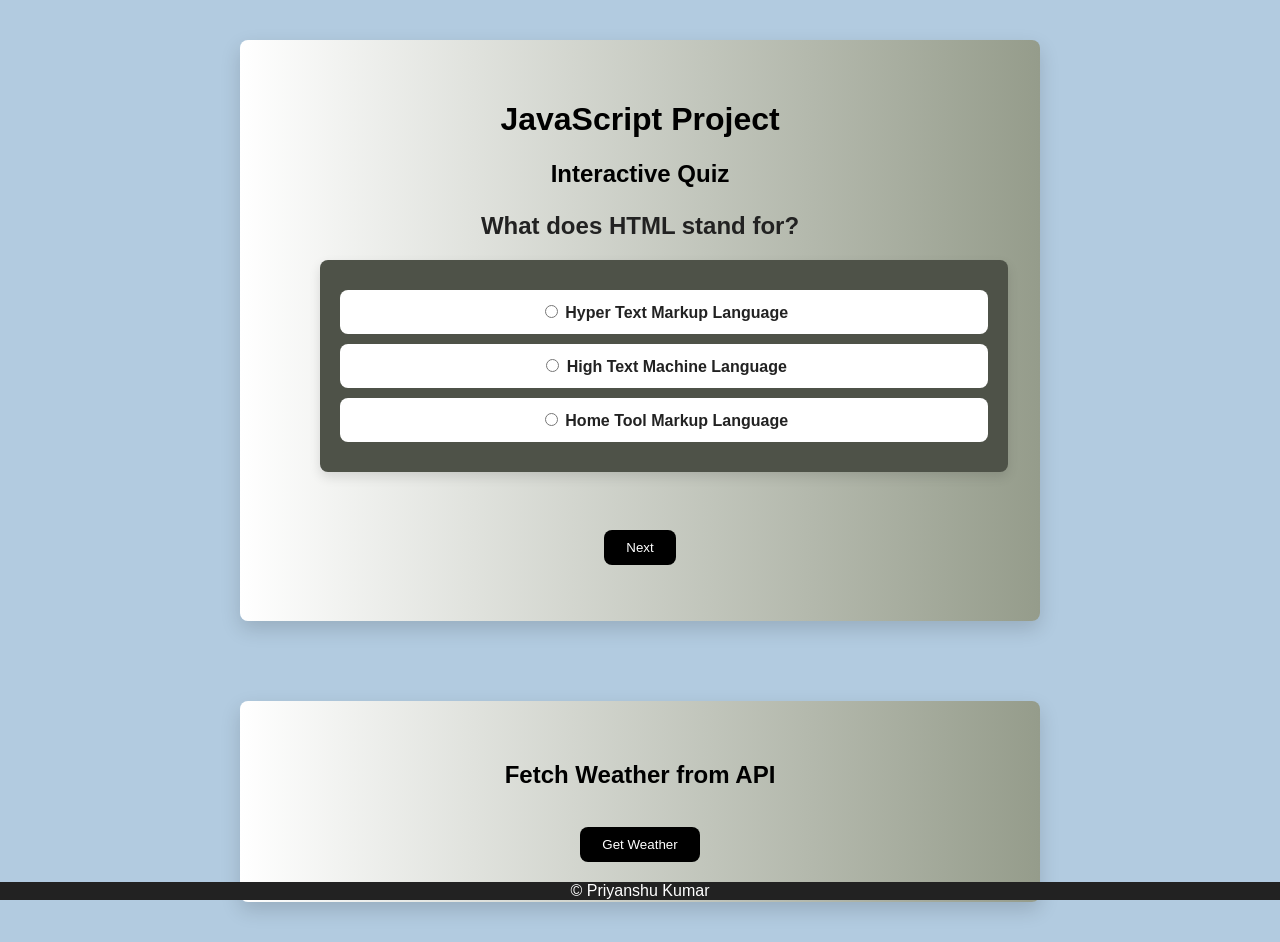
<file: TASK 3/index.html>
<!DOCTYPE html>
<html lang="en">
<head>
<meta charset="UTF-8">
<meta name="viewport" content="width=device-width, initial-scale=1.0">
<title>Responsive Quiz & API Project</title>
<link rel="stylesheet" href="css.css">
</head>
<body>

<div class="container">
    <h1>JavaScript Project</h1>

    <!-- Quiz Section -->
    <section>
        <h2>Interactive Quiz</h2>
        <p id="question"></p>
        <div id="answers"></div>
        <button onclick="nextQuestion()">Next</button>
        <p id="score"></p>
    </section>
</div>
<div>
    <section>
        <h2>Fetch Weather from API</h2>
        <button onclick="goPage()">Get Weather</button>
    </section>
</div>
<footer> &copy; Priyanshu Kumar</footer>
<script src="script.js"></script>
</body>
</html>
</file>
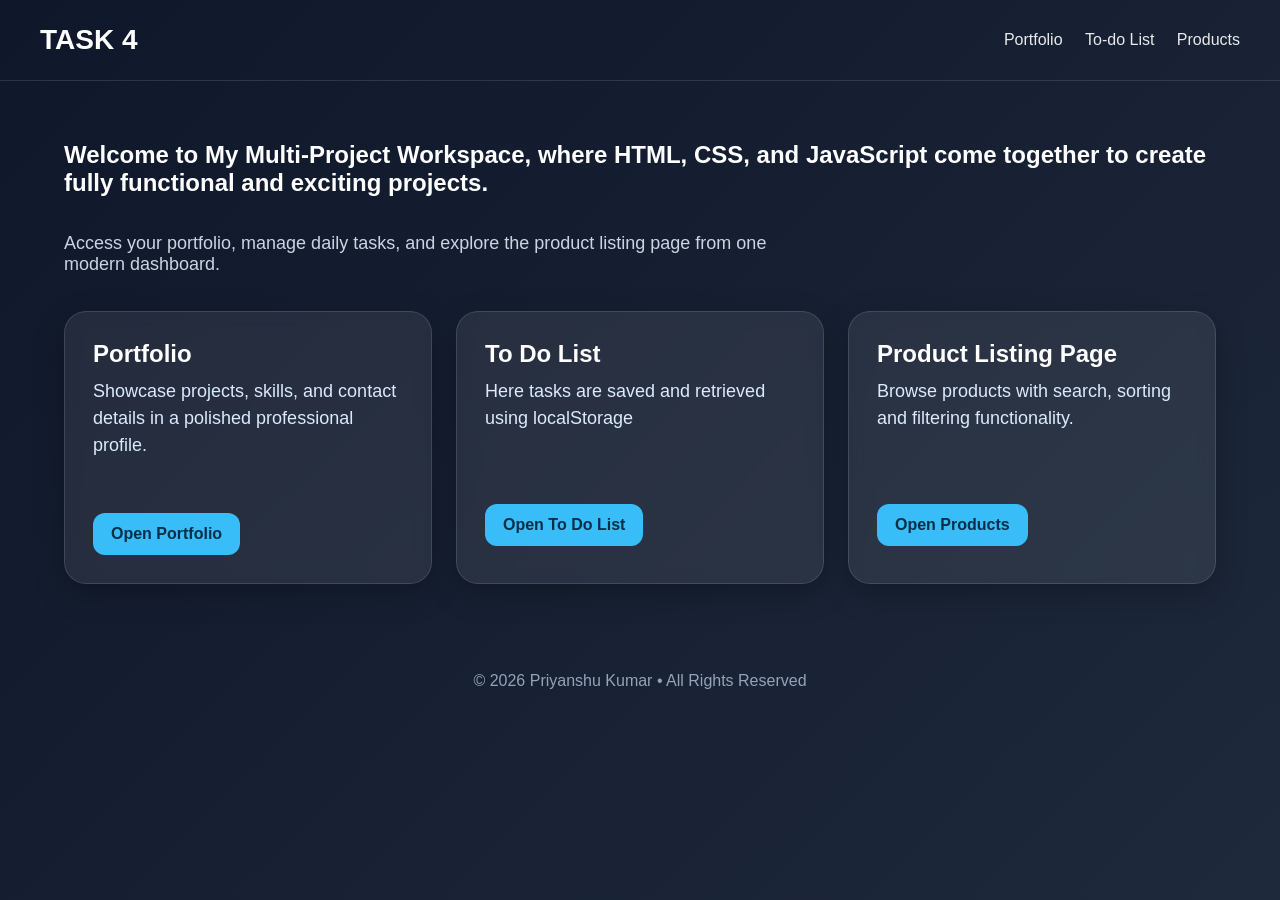
<file: TASK 4/index.html>
<!DOCTYPE html>
<html lang="en">

<head>
    <meta charset="UTF-8">
    <meta name="viewport" content="width=device-width, initial-scale=1.0">
    <title>Task 4</title>
    <link rel="stylesheet" href="main.css">
</head>

<body>
    <header>
        <div class="logo">TASK 4</div>
        <nav>
            <a href="portfolio.html">Portfolio</a>
            <a href="list/list.html">To-do List</a>
            <a href="product.html">Products</a>
        </nav>
    </header>
    <section class="hero">
        <h2>Welcome to My Multi-Project Workspace, where HTML, CSS, and JavaScript come together to create fully functional and exciting projects.</h2>
        <br><br>
        <p>Access your portfolio, manage daily tasks, and explore the product listing page from one modern dashboard.
        </p>
        <div class="grid">
            <div class="card">
                <h3>Portfolio</h3>
                <p>Showcase projects, skills, and contact details in a polished professional profile.</p>
                <a class="btn" href="portfolio.html">Open Portfolio</a>
            </div>
            <div class="card">
                <h3>To Do List</h3>
                <p>Here tasks are saved and retrieved using localStorage</p>
                <a class="btn" href="list/list.html">Open To Do List</a>
            </div>
            <div class="card">
                <h3>Product Listing Page</h3>
                <p>Browse products with search, sorting and filtering functionality.</p>
                <a class="btn" href="product.html">Open Products</a>
            </div>
        </div>
    </section>
    <footer>© 2026 Priyanshu Kumar • All Rights Reserved</footer>
</body>

</html>
</file>
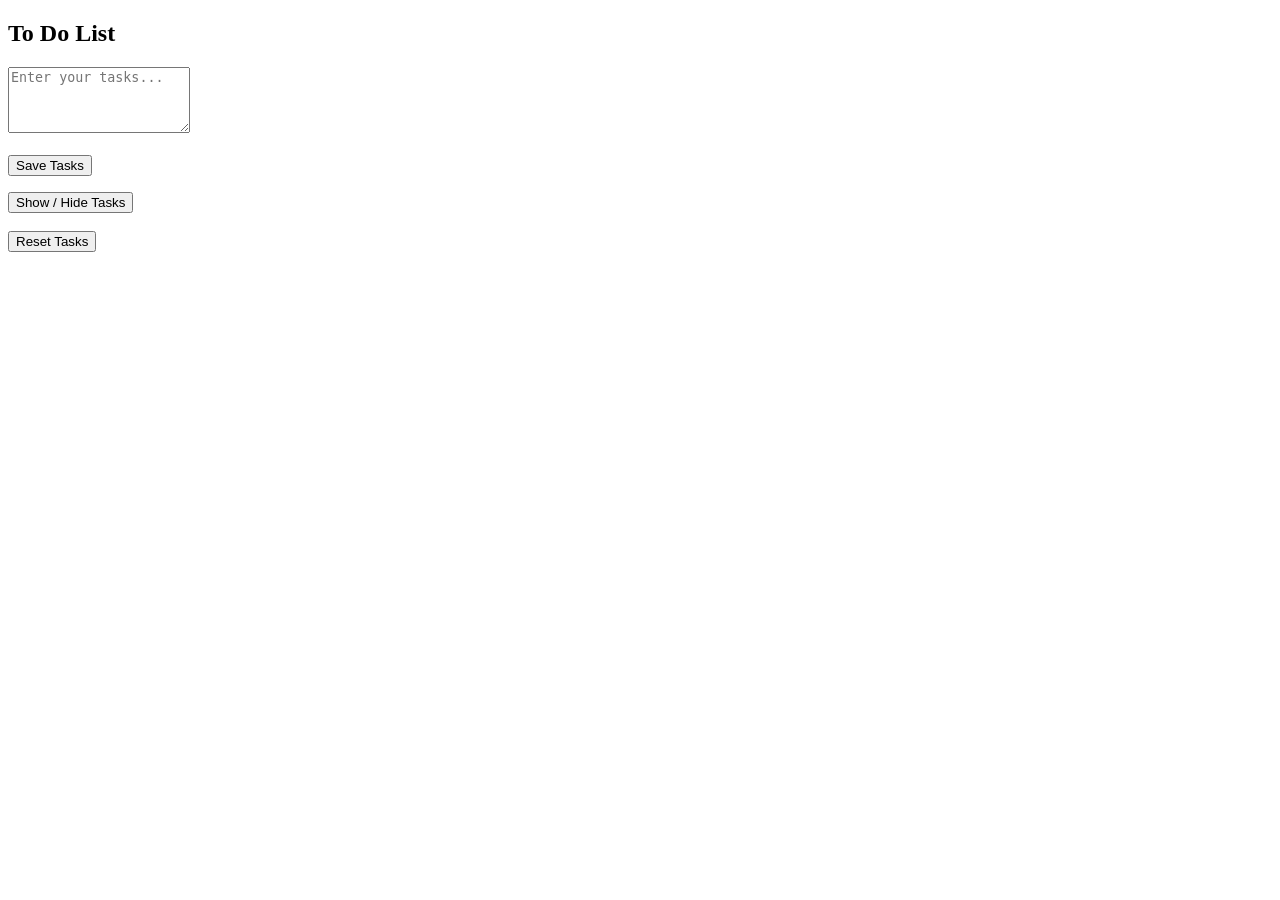
<file: TASK 4/list.html>
<!DOCTYPE html>
<html lang="en">
<head>
    <meta charset="UTF-8">
    <meta name="viewport" content="width=device-width, initial-scale=1.0">
    <title>Document</title>
</head>
<body>
    <div>
        <h2>To Do List</h2>
        <textarea id="problem" placeholder="Enter your tasks..." rows="4"></textarea><br><br>
        <button onclick="addTask()">Save Tasks</button>
        <ul id="taskList"></ul>
        <button onclick="toggleTasks()">Show / Hide Tasks</button> <br><br>
        <button onclick="resetTasks()">Reset Tasks</button>
    </div>
</body>
</html>
</file>
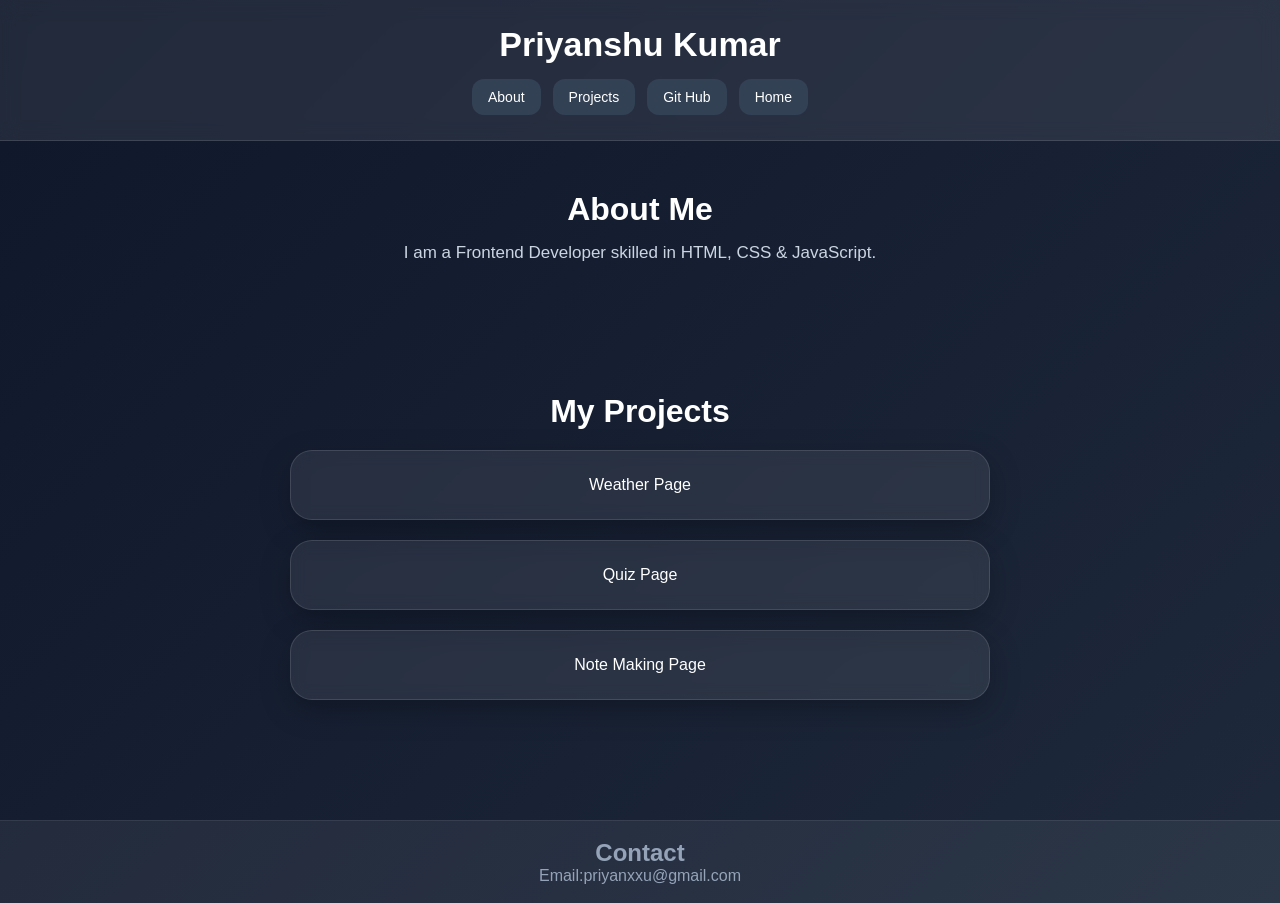
<file: TASK 4/portfolio.html>
<!DOCTYPE html>
<html lang="en">
<head>
<meta charset="UTF-8">
<meta name="viewport" content="width=device-width, initial-scale=1.0">
<title>Portfolio</title>
<link rel="stylesheet" href="portfolio page/portfolio.css">
</head>
<body>

<header>
<h1>Priyanshu Kumar</h1>
<nav>
<a href="#about">About</a>
<a href="#about">Projects</a>
<a href="https://github.com/priyanxxu">Git Hub</a>
<a href="index.html">Home</a>
</nav>
</header>

<section id="about">
<h2>About Me</h2>
<p>I am a Frontend Developer skilled in HTML, CSS & JavaScript.</p>
</section>

<section id="projects">

<h2>My Projects</h2>

<a href="portfolio page/weather page/weather.html" class="project-card">
    <div class="project">
        Weather Page
    </div>
</a>

<a href="portfolio page/quiz page/quiz.html" class="project-card">
    <div class="project">
        Quiz Page
    </div>
</a>

<a href="list/list.html" class="project-card">
    <div class="project">
        Note Making Page
    </div>
</a>

</section>

<footer id="contact">
<h2>Contact</h2>
<p>Email:priyanxxu@gmail.com</p>
</footer>
</body>
</html>
</file>
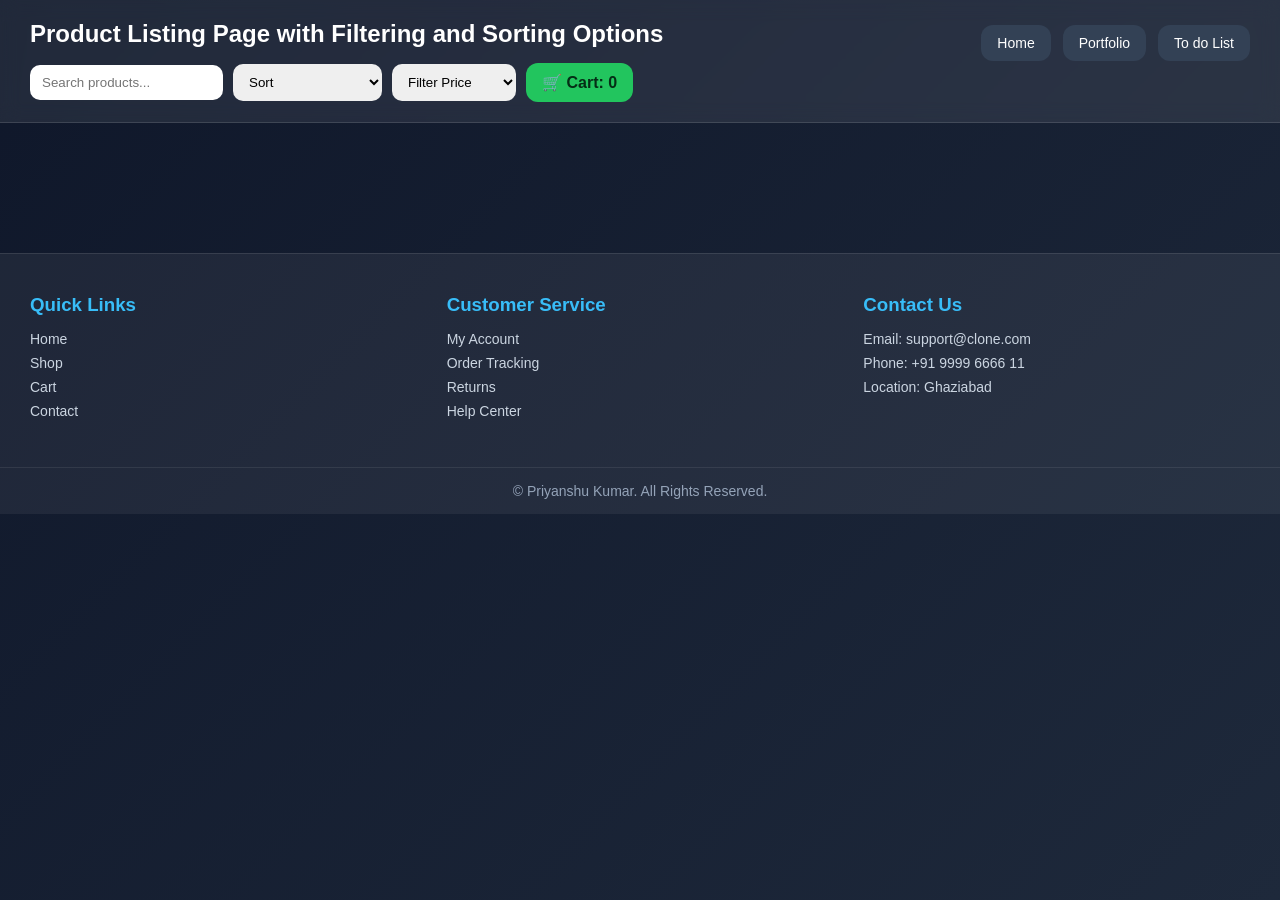
<file: TASK 4/product.html>
<!DOCTYPE html>
<html lang="en">

<head>
  <meta charset="UTF-8">
  <meta name="viewport" content="width=device-width, initial-scale=1.0">
  <title>Shopping Store</title>
  <link rel="stylesheet" href="product/product.css">
</head>

<body>

  <nav>
    <div class="nav-left-section">

      <div class="logo">
        <h4>Product Listing Page with Filtering and Sorting Options</h4>
      </div>

      <div class="tools-row">

        <input type="text" id="search" placeholder="Search products..." onkeyup="searchProduct()">

        <select onchange="sortProducts(this.value)">
          <option value="">Sort</option>
          <option value="low">Price Low to High</option>
          <option value="high">Price High to Low</option>
        </select>

        <select onchange="filterPrice(this.value)">
          <option value="">Filter Price</option>
          <option value="500">Under ₹500</option>
          <option value="1000">Under ₹1000</option>
          <option value="1500">Under ₹1500</option>
          <option value="2000">Under ₹2000</option>
          <option value="2500">Under ₹2500</option>
          <option value="100000">Above ₹2500</option>
        </select>

        <div class="cart" onclick="goToCart()">
          🛒 Cart: <span id="cartCount">0</span>
        </div>

      </div>

    </div>
    <div class="nav-right-section">
      <a href="index.html" class="nav-btn">Home</a>
      <a href="portfolio.html" class="nav-btn">Portfolio</a>
      <a href="list/list.html" class="nav-btn">To do List</a>
    </div>

  </nav>

  <div class="container">
    <div id="productList"></div>
  </div>

  <footer>
    <div class="footer-container">

      <div class="footer-box">
        <h3>Quick Links</h3>
        <a href="index.html">Home</a>
        <a href="#">Shop</a>
        <a href="#">Cart</a>
        <a href="#">Contact</a>
      </div>

      <div class="footer-box">
        <h3>Customer Service</h3>
        <a href="">My Account</a>
        <a href="">Order Tracking</a>
        <a href="">Returns</a>
        <a href="">Help Center</a>
      </div>

      <div class="footer-box">
        <h3>Contact Us</h3>
        <p>Email: support@clone.com</p>
        <p>Phone: +91 9999 6666 11</p>
        <p>Location: Ghaziabad</p>
      </div>

    </div>

    <div class="footer-bottom">
      <p>&copy; Priyanshu Kumar. All Rights Reserved.</p>
    </div>
  </footer>

  <script src="product/product.js">
  </script>

</body>

</html>
</file>
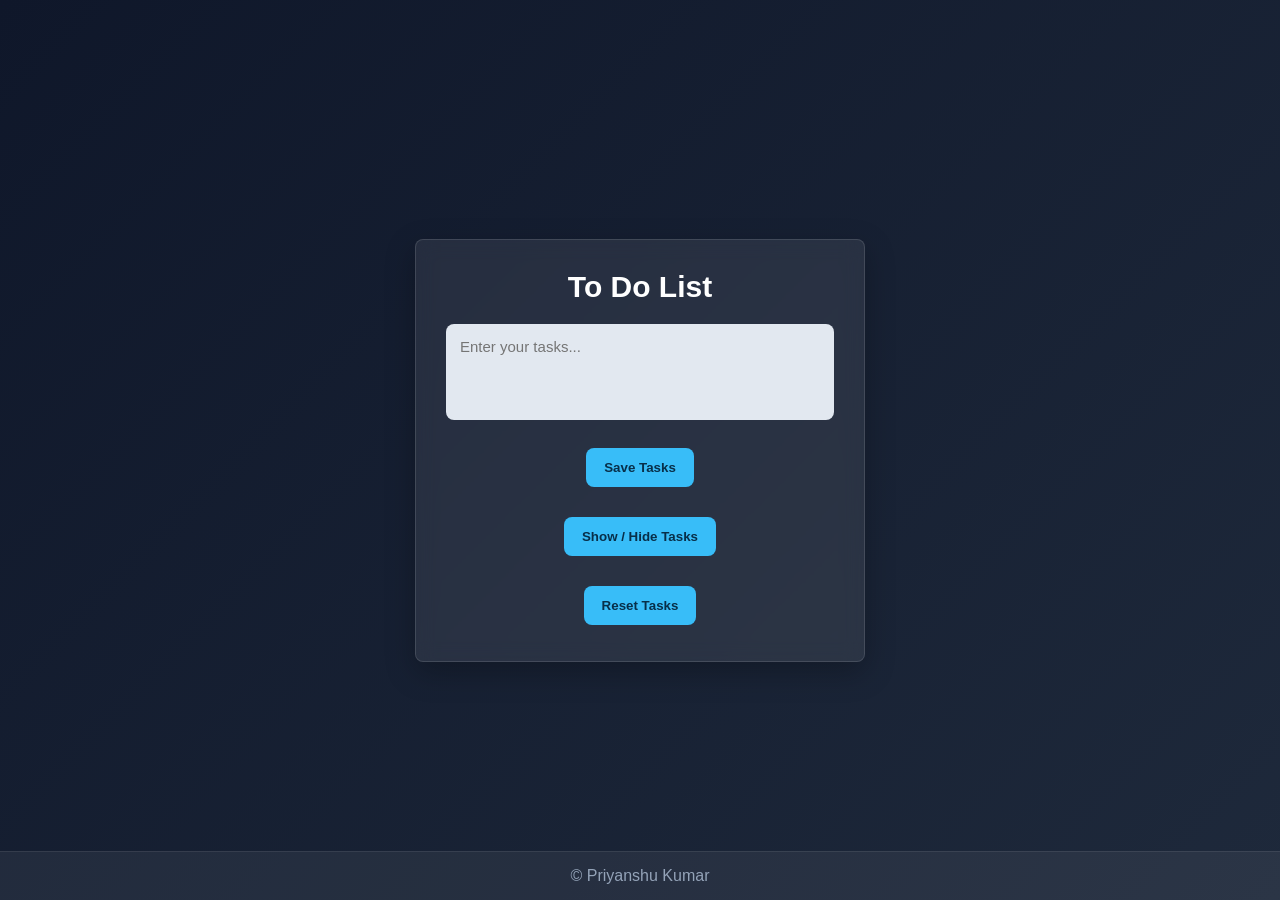
<file: TASK 4/list/list.html>
<!DOCTYPE html>
<html lang="en">

<head>
    <meta charset="UTF-8">
    <meta name="viewport" content="width=device-width, initial-scale=1.0">
    <title>To Do List</title>
</head>
<link rel="stylesheet" href="list.css">

<body>
    
    <div>
        <h2>To Do List</h2>
        <textarea id="problem" placeholder="Enter your tasks..." rows="4"></textarea><br><br>
        <button onclick="addTask()">Save Tasks</button>
        <ul id="taskList"></ul>
        <button onclick="toggleTasks()">Show / Hide Tasks</button> <br><br>
        <button onclick="resetTasks()">Reset Tasks</button>
    </div>
    <footer> &copy; Priyanshu Kumar</footer>
    <script src="list.js"></script>
</body>

</html>
</file>
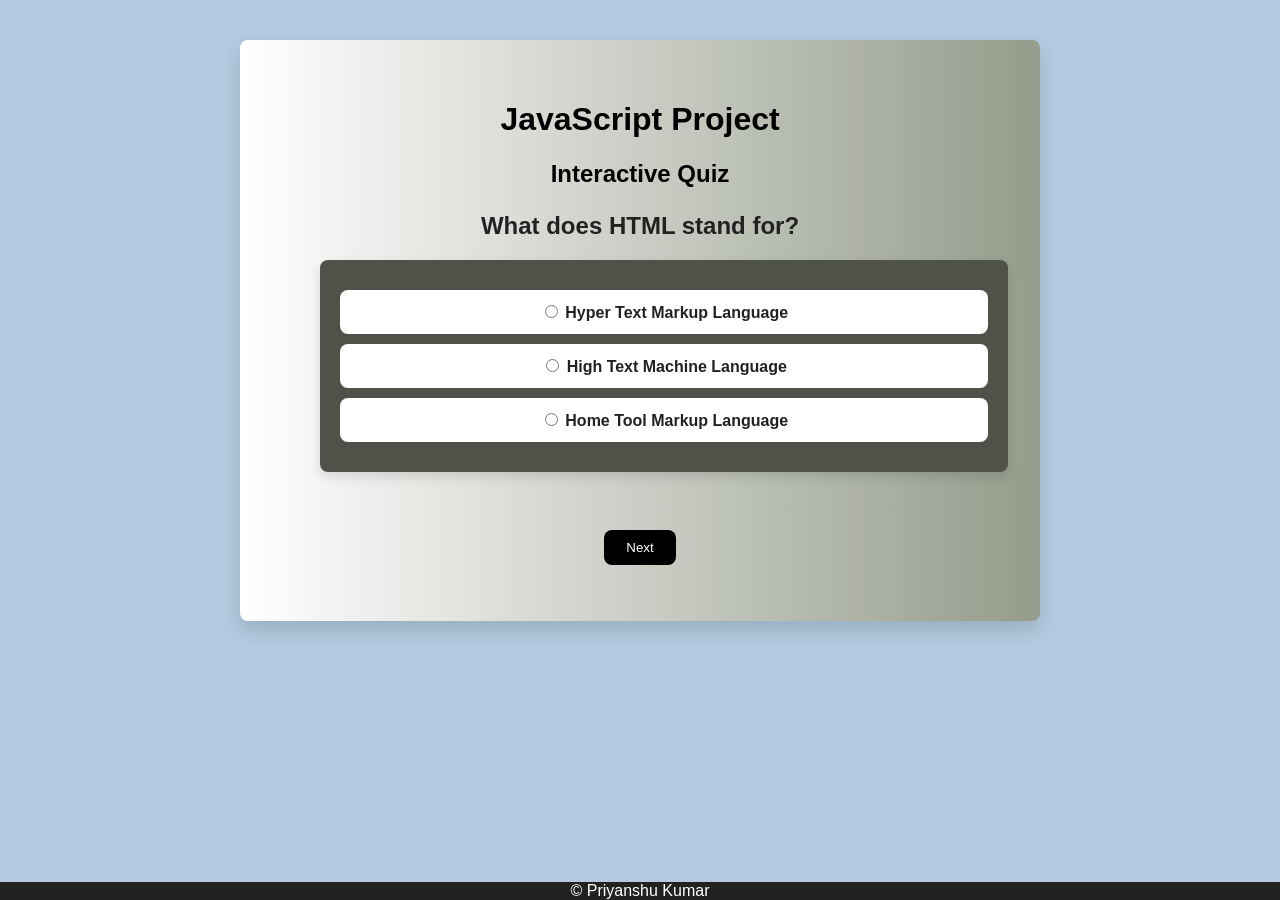
<file: TASK 4/quiz page/quiz.html>
<!DOCTYPE html>
<html lang="en">
<head>
    <meta charset="UTF-8">
    <meta name="viewport" content="width=device-width, initial-scale=1.0">
    <title>Document</title>
</head>
<link rel="stylesheet" href="quiz.css">
<body>
    <div class="container">
    <h1>JavaScript Project</h1>

    <!-- Quiz Section -->
    <section>
        <h2>Interactive Quiz</h2>
        <p id="question"></p>
        <div id="answers"></div>
        <button onclick="nextQuestion()">Next</button>
        <p id="score"></p>
    </section>
</div>
<footer> &copy; Priyanshu Kumar</footer>
<script src="quiz.js"></script>
</body>
</html>
</file>
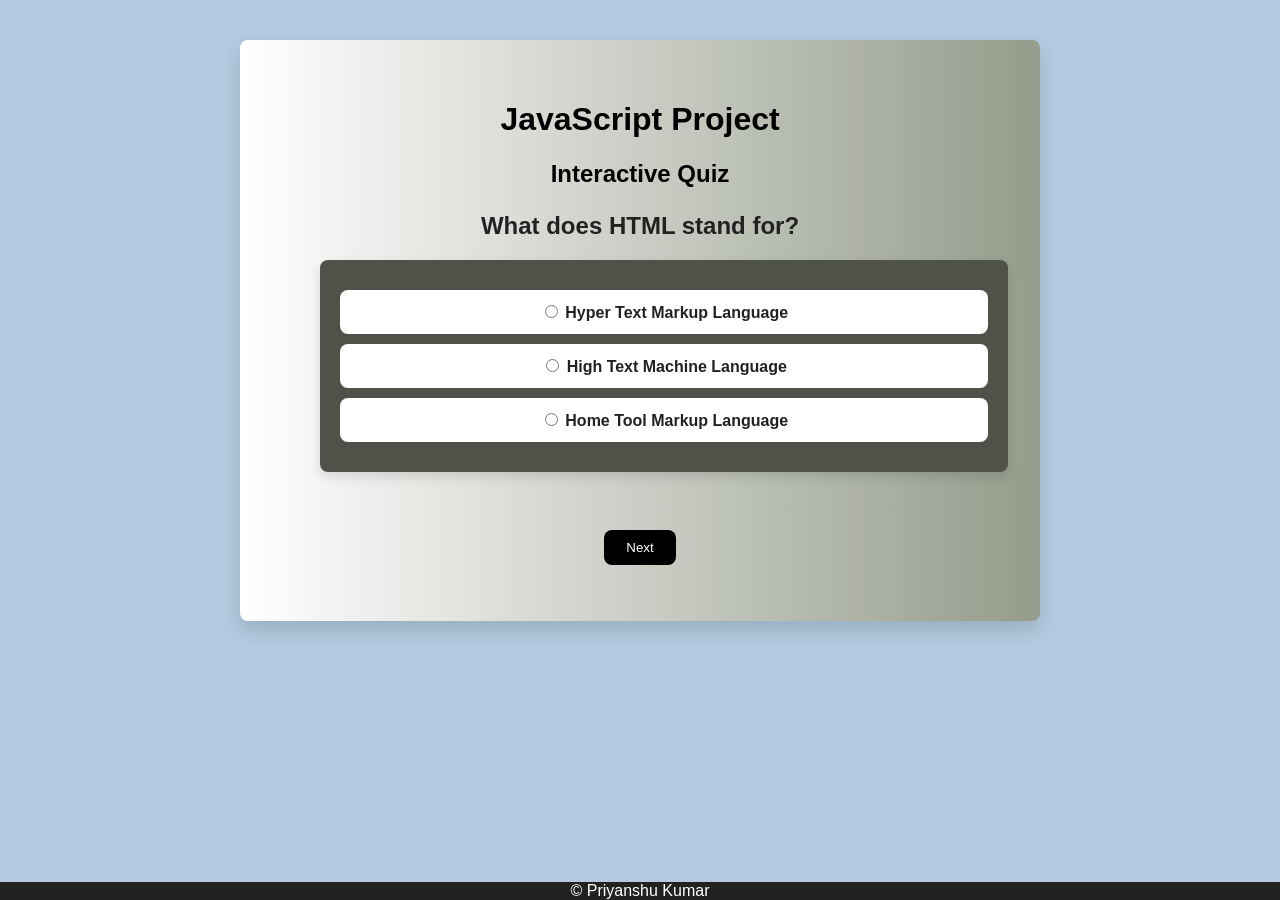
<file: TASK 4/portfolio page/quiz page/quiz.html>
<!DOCTYPE html>
<html lang="en">
<head>
    <meta charset="UTF-8">
    <meta name="viewport" content="width=device-width, initial-scale=1.0">
    <title>Document</title>
</head>
<link rel="stylesheet" href="quiz.css">
<body>
    <div class="container">
    <h1>JavaScript Project</h1>
    <section>
        <h2>Interactive Quiz</h2>
        <p id="question"></p>
        <div id="answers"></div>
        <button onclick="nextQuestion()">Next</button>
        <p id="score"></p>
    </section>
</div>
<footer> &copy; Priyanshu Kumar</footer>
<script src="quiz.js"></script>
</body>
</html>
</file>
<file: TASK 3/css.css>
body{
    font-family:Arial, sans-serif;
    margin:0;
    padding:0;
    text-align:center;
    display:flex;
    flex-direction:column;
    align-items:center;
    min-height:100vh;
    background-color:#b2cbe0;
}

div{
    margin:40px;
    padding:40px;
    width:720px;
    max-width:90%;
    border-radius:8px;
    background:linear-gradient(to right,#ffffff,#959c8b); /* same previous */
    box-shadow:0 8px 20px rgba(0,0,0,0.15);
}

#question{
    font-size:24px;
    font-weight:bold;
    margin-bottom:20px;
    color:#222;
}

#answers{
    margin-top:15px;
    padding:20px;
    border-radius:8px;
    background:#4e5248;
    box-shadow:0 5px 12px rgba(0,0,0,0.12);
}

#answers label{
    display:block;
    padding:12px;
    margin:10px 0;
    background:white;
    border-radius:8px;
    cursor:pointer;
    transition:0.3s;
    color:#222;
    font-weight:bold;
}

#answers label:hover{
    background:#dfefff;
    transform:scale(1.02);
}

/* Buttons */
button{
    padding:10px 22px;
    margin-top:18px;
    border:none;
    border-radius:8px;
    background:black;
    color:white;
    cursor:pointer;
    transition:0.3s;
}

button:hover{
    background:rgb(7,43,8);
    transform:scale(1.05);
}

footer {
    margin: 0px;
    background-color: #222;
    color: white;
    text-align: center;
    position: fixed;
    bottom: 0;
    width: 100%;
}

@media(max-width:720px){
    div{
        width:85%;
        padding:25px;
        margin:20px;
    }

    button{
        width:100%;
    }

    #question{
        font-size:20px;
    }
}

@media(min-width:721px) and (max-width:1080px){
    div{
        width:80%;
    }
}
</file>
<file: TASK 4/main.css>
* {
     margin: 0;
     padding: 0;
     box-sizing: border-box
 }

 body {
     font-family: Arial, sans-serif;
     background: linear-gradient(135deg, #0f172a, #1e293b);
     color: #fff;
     min-height: 100vh
 }

 header {
     padding: 24px 40px;
     display: flex;
     justify-content: space-between;
     align-items: center;
     border-bottom: 1px solid rgba(255, 255, 255, .12)
 }

 .logo {
     font-size: 28px;
     font-weight: 700
 }

 nav a {
     color: #fff;
     text-decoration: none;
     margin-left: 18px;
     opacity: .9
 }

 .hero {
     max-width: 1200px;
     margin: auto;
     padding: 60px 24px
 }

 .hero h1 {
     font-size: 48px;
     line-height: 1.1;
     margin-bottom: 16px
 }

 .hero p {
     font-size: 18px;
     color: #cbd5e1;
     max-width: 760px;
     margin-bottom: 36px
 }

 .grid {
     display: grid;
     grid-template-columns: repeat(auto-fit, minmax(260px, 1fr));
     gap: 24px
 }

 .card {
     background: rgba(255, 255, 255, .08);
     backdrop-filter: blur(8px);
     border: 1px solid rgba(255, 255, 255, .12);
     padding: 28px;
     border-radius: 22px;
     box-shadow: 0 10px 30px rgba(0, 0, 0, .25);
     transition: .25s
 }

 .card:hover {
     transform: translateY(-8px)
 }

 .card h3 {
     font-size: 24px;
     margin-bottom: 10px
 }

 .card p {
     color: #dbeafe;
     min-height: 72px;
     line-height: 1.5
 }

 .btn {
     display: inline-block;
     margin-top: 18px;
     background: #38bdf8;
     color: #082f49;
     text-decoration: none;
     padding: 12px 18px;
     border-radius: 12px;
     font-weight: 700
 }

 .btn:hover {
     filter: brightness(1.08)
 }

 footer {
     padding: 28px;
     text-align: center;
     color: #94a3b8
 }

 @media(max-width:768px) {
     .hero h1 {
         font-size: 36px
     }

     header {
         padding: 18px 20px
     }
 }
</file>
<file: TASK 4/portfolio page/portfolio.css>
*{
    margin:0;
    padding:0;
    box-sizing:border-box;
}

body{
    font-family:Arial, sans-serif;
    background:linear-gradient(135deg,#0f172a,#1e293b);
    color:white;
    min-height:100vh;
}

header{
    background:rgba(255,255,255,0.08);
    backdrop-filter:blur(10px);
    padding:25px 20px;
    text-align:center;
    border-bottom:1px solid rgba(255,255,255,0.12);
}

header h1{
    font-size:34px;
    margin-bottom:15px;
}
nav{
    display:flex;
    justify-content:center;
    gap:12px;
    flex-wrap:wrap;
}

nav a{
    background:#334155;
    color:white;
    padding:10px 16px;
    border-radius:12px;
    text-decoration:none;
    transition:0.3s;
    font-size:14px;
}

nav a:hover{
    background:#38bdf8;
    color:#082f49;
}

section{
    padding:50px 25px;
    text-align:center;
}

section h2{
    font-size:32px;
    margin-bottom:15px;
}

section p{
    color:#cbd5e1;
    margin-bottom:30px;
    font-size:17px;
}
.project{
    background:rgba(255,255,255,0.08);
    backdrop-filter:blur(8px);
    border:1px solid rgba(255,255,255,0.12);
    margin:20px auto;
    padding:25px;
    border-radius:22px;
    max-width:700px;
    box-shadow:0 10px 30px rgba(0,0,0,0.25);
    transition:0.3s;
}

.project:hover{
    transform:translateY(-8px);
}

.project h3{
    font-size:24px;
    margin-bottom:12px;
}

.project p{
    color:#dbeafe;
    line-height:1.6;
}
footer{
    background:rgba(255,255,255,0.06);
    color:#94a3b8;
    text-align:center;
    padding:18px;
    margin-top:50px;
    border-top:1px solid rgba(255,255,255,0.08);
    width:100%;
}

a{
    text-decoration:none;
    color:inherit;
}

@media(max-width:768px){

header h1{
    font-size:28px;
}

nav{
    flex-direction:column;
    align-items:center;
}

nav a{
    width:220px;
}

section h2{
    font-size:26px;
}

.project{
    margin:15px 10px;
}
}
</file>
<file: TASK 4/product/product.css>
*{
    margin:0;
    padding:0;
    box-sizing:border-box;
}

body{
    font-family:Arial, sans-serif;
    background:linear-gradient(135deg,#0f172a,#1e293b);
    color:white;
    min-height:100vh;
}
nav{
    background:rgba(255,255,255,0.08);
    backdrop-filter:blur(10px);
    padding:20px 30px;
    display:flex;
    justify-content:space-between;
    align-items:flex-start;
    flex-wrap:wrap;
    border-bottom:1px solid rgba(255,255,255,0.12);
}

.nav-left-section{
    display:flex;
    flex-direction:column;
    gap:15px;
}

.logo{
    font-size:24px;
    font-weight:bold;
    color:#ffffff;
}
.tools-row{
    display:flex;
    gap:10px;
    flex-wrap:wrap;
    align-items:center;
}

.tools-row input,
.tools-row select{
    padding:10px 12px;
    border:none;
    border-radius:10px;
    outline:none;
}
.nav-right-section{
    display:flex;
    gap:12px;
    align-items:center;
    margin-top:5px;
}

.nav-btn{
    background:#334155;
    color:white;
    text-decoration:none;
    padding:10px 16px;
    border-radius:12px;
    transition:0.3s;
    font-size:14px;
}

.nav-btn:hover{
    background:#38bdf8;
    color:#082f49;
}
.cart{
    background:#22c55e;
    color:#052e16;
    padding:10px 16px;
    border-radius:12px;
    cursor:pointer;
    font-weight:bold;
}
.container{
    padding:40px 30px;
}
#productList{
    display:grid;
    grid-template-columns:repeat(auto-fit,minmax(260px,1fr));
    gap:24px;
}
.card{
    background:rgba(255,255,255,0.08);
    backdrop-filter:blur(8px);
    border:1px solid rgba(255,255,255,0.12);
    border-radius:22px;
    padding:20px;
    text-align:center;
    box-shadow:0 10px 30px rgba(0,0,0,0.25);
    transition:0.3s;
}

.card:hover{
    transform:translateY(-8px);
}

.card img{
    width:100%;
    height:200px;
    object-fit:contain;
    margin-bottom:15px;
}

.card h4{
    font-size:16px;
    color:white;
    margin-bottom:10px;
    min-height:45px;
}

.price{
    color:#22c55e;
    font-size:20px;
    font-weight:bold;
    margin:10px 0;
}
button{
    background:#38bdf8;
    color:#082f49;
    border:none;
    padding:10px 16px;
    border-radius:12px;
    cursor:pointer;
    font-weight:bold;
    transition:0.3s;
}

button:hover{
    filter:brightness(1.08);
}
footer{
    background:rgba(255,255,255,0.06);
    margin-top:50px;
    border-top:1px solid rgba(255,255,255,0.1);
}

.footer-container{
    display:grid;
    grid-template-columns:repeat(auto-fit,minmax(220px,1fr));
    gap:30px;
    padding:40px 30px;
}

.footer-box h3{
    margin-bottom:15px;
    color:#38bdf8;
}

.footer-box p,
.footer-box a{
    color:#cbd5e1;
    text-decoration:none;
    display:block;
    margin:8px 0;
    font-size:14px;
}

.footer-box a:hover{
    color:white;
}

.footer-bottom{
    text-align:center;
    padding:15px;
    border-top:1px solid rgba(255,255,255,0.08);
    font-size:14px;
    color:#94a3b8;
}
@media(max-width:768px){
    nav{
        flex-direction:column;
        align-items:flex-start;
        gap:20px;
    }

    .nav-right-section{
        flex-wrap:wrap;
    }

    .tools-row{
        flex-direction:column;
        align-items:stretch;
    }

    .tools-row input,
    .tools-row select,
    .cart{
        width:100%;
    }
}
</file>
<file: TASK 4/list/list.css>
* {
    margin: 0;
    padding: 0;
    box-sizing: border-box;
    font-family: Arial, sans-serif;
}

body {
    min-height: 100vh;
    display: flex;
    justify-content: center;
    align-items: center;
    background: linear-gradient(135deg, #0f172a, #1e293b);
    color: white;
    padding: 20px;
}

div {
    width: 450px;
    max-width: 95%;
    background: rgba(255, 255, 255, 0.08);
    backdrop-filter: blur(10px);
    border: 1px solid rgba(255, 255, 255, 0.12);
    padding: 30px;
    border-radius: 8px;
    box-shadow: 0 10px 30px rgba(0, 0, 0, 0.25);
    text-align: center;
}

h2 {
    margin-bottom: 20px;
    color: white;
    font-size: 30px;
}

textarea {
    width: 100%;
    padding: 14px;
    border: none;
    border-radius: 8px;
    resize: none;
    outline: none;
    font-size: 15px;
    background: #e2e8f0;
    color: #111827;
}

textarea:focus {
    box-shadow: 0 0 0 3px rgba(56, 189, 248, 0.35);
}

button {
    padding: 12px 18px;
    margin: 6px;
    border: none;
    border-radius: 8px;
    background: #38bdf8;
    color: #082f49;
    cursor: pointer;
    font-weight: bold;
    transition: 0.3s;
}

button:hover {
    transform: translateY(-3px);
    filter: brightness(1.08);
}

ul {
    margin-top: 18px;
    text-align: left;
    padding: 0;
}

li {
    display: flex;
    justify-content: space-between;
    align-items: center;
    gap: 10px;
    margin: 10px 0;
    list-style: none;
    background: rgba(255, 255, 255, 0.08);
    color: white;
    padding: 12px;
    border-radius: 8px;
    border: 1px solid rgba(255, 255, 255, 0.08);
}

li button {
    background: #ef4444;
    color: white;
    border: none;
    padding: 8px 12px;
    border-radius: 8px;
    margin-left: auto;
}

li button:hover {
    background: #dc2626;
}

footer {
    position: fixed;
    bottom: 0;
    left: 0;
    width: 100%;
    text-align: center;
    padding: 15px;
    background: rgba(255, 255, 255, 0.06);
    color: #94a3b8;
    border-top: 1px solid rgba(255, 255, 255, 0.08);
}

@media(max-width:768px) {

    div {
        width: 100%;
        padding: 22px;
    }

    h2 {
        font-size: 26px;
    }

    button {
        width: 100%;
        margin: 6px 0;
    }

    li {
        flex-direction: column;
        align-items: flex-start;
    }

    li button {
        width: 100%;
        margin-left: 0;
    }
}
</file>
<file: TASK 4/quiz page/quiz.css>
body{
    font-family:Arial, sans-serif;
    margin:0;
    padding:0;
    text-align:center;
    display:flex;
    flex-direction:column;
    align-items:center;
    min-height:100vh;
    background-color:#b2cbe0;
}

div{
    margin:40px;
    padding:40px;
    width:720px;
    max-width:90%;
    border-radius:8px;
    background:linear-gradient(to right,#ffffff,#959c8b); /* same previous */
    box-shadow:0 8px 20px rgba(0,0,0,0.15);
}

#question{
    font-size:24px;
    font-weight:bold;
    margin-bottom:20px;
    color:#222;
}

#answers{
    margin-top:15px;
    padding:20px;
    border-radius:8px;
    background:#4e5248;
    box-shadow:0 5px 12px rgba(0,0,0,0.12);
}

#answers label{
    display:block;
    padding:12px;
    margin:10px 0;
    background:white;
    border-radius:8px;
    cursor:pointer;
    transition:0.3s;
    color:#222;
    font-weight:bold;
}

#answers label:hover{
    background:#dfefff;
    transform:scale(1.02);
}

/* Buttons */
button{
    padding:10px 22px;
    margin-top:18px;
    border:none;
    border-radius:8px;
    background:black;
    color:white;
    cursor:pointer;
    transition:0.3s;
}

button:hover{
    background:rgb(7,43,8);
    transform:scale(1.05);
}

footer {
    margin: 0px;
    background-color: #222;
    color: white;
    text-align: center;
    position: fixed;
    bottom: 0;
    width: 100%;
}

@media(max-width:720px){
    div{
        width:85%;
        padding:25px;
        margin:20px;
    }

    button{
        width:100%;
    }

    #question{
        font-size:20px;
    }
}

@media(min-width:721px) and (max-width:1080px){
    div{
        width:80%;
    }
}
</file>
<file: TASK 4/portfolio page/quiz page/quiz.css>
body{
    font-family:Arial, sans-serif;
    margin:0;
    padding:0;
    text-align:center;
    display:flex;
    flex-direction:column;
    align-items:center;
    min-height:100vh;
    background-color:#b2cbe0;
}

div{
    margin:40px;
    padding:40px;
    width:720px;
    max-width:90%;
    border-radius:8px;
    background:linear-gradient(to right,#ffffff,#959c8b); /* same previous */
    box-shadow:0 8px 20px rgba(0,0,0,0.15);
}

#question{
    font-size:24px;
    font-weight:bold;
    margin-bottom:20px;
    color:#222;
}

#answers{
    margin-top:15px;
    padding:20px;
    border-radius:8px;
    background:#4e5248;
    box-shadow:0 5px 12px rgba(0,0,0,0.12);
}

#answers label{
    display:block;
    padding:12px;
    margin:10px 0;
    background:white;
    border-radius:8px;
    cursor:pointer;
    transition:0.3s;
    color:#222;
    font-weight:bold;
}

#answers label:hover{
    background:#dfefff;
    transform:scale(1.02);
}

/* Buttons */
button{
    padding:10px 22px;
    margin-top:18px;
    border:none;
    border-radius:8px;
    background:black;
    color:white;
    cursor:pointer;
    transition:0.3s;
}

button:hover{
    background:rgb(7,43,8);
    transform:scale(1.05);
}

footer {
    margin: 0px;
    background-color: #222;
    color: white;
    text-align: center;
    position: fixed;
    bottom: 0;
    width: 100%;
}

@media(max-width:720px){
    div{
        width:85%;
        padding:25px;
        margin:20px;
    }

    button{
        width:100%;
    }

    #question{
        font-size:20px;
    }
}

@media(min-width:721px) and (max-width:1080px){
    div{
        width:80%;
    }
}
</file>
